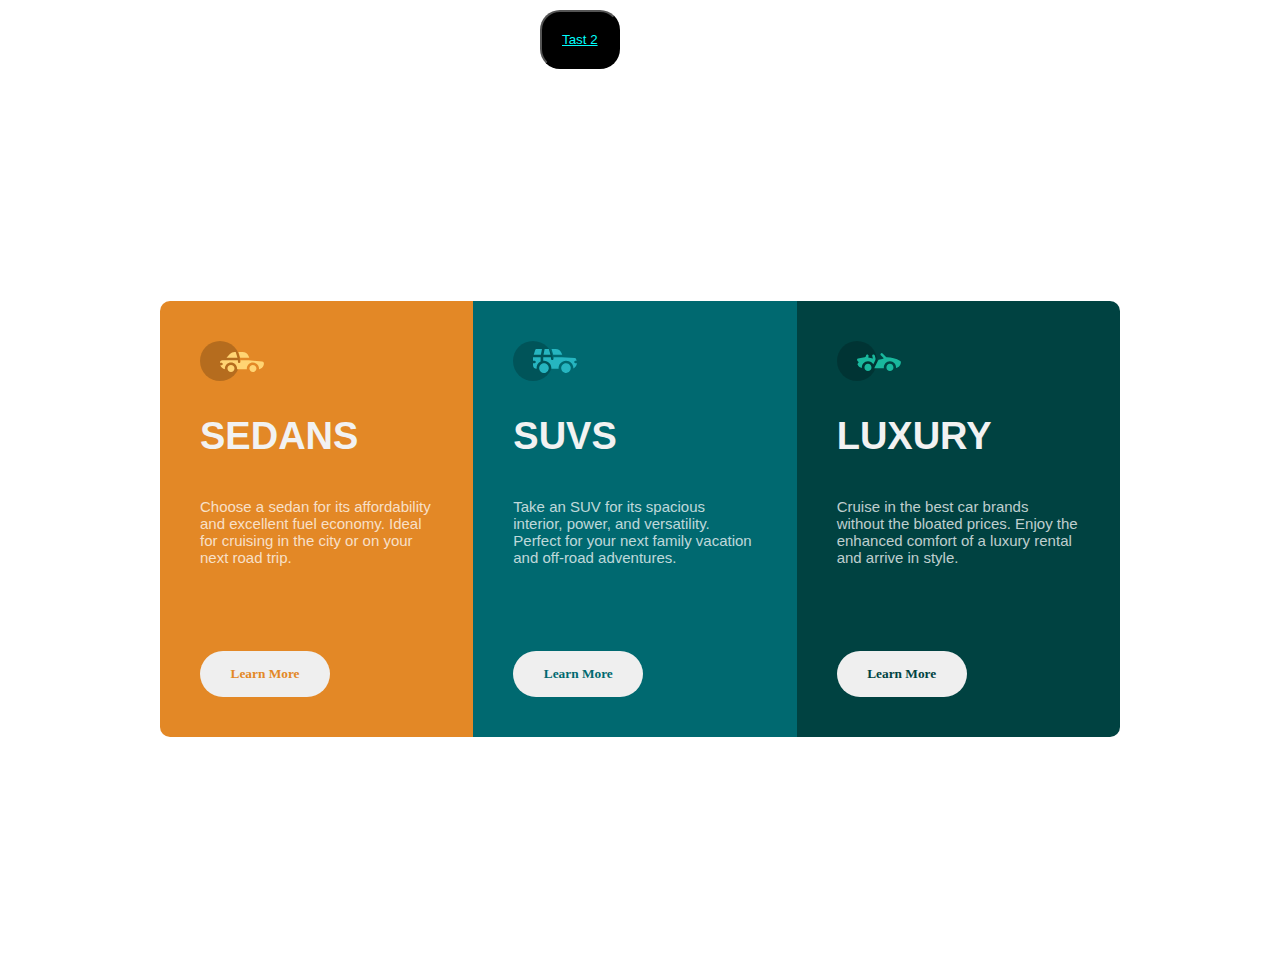
<file: index.html>
<!DOCTYPE html>
<html lang="en">
<head>
    <meta charset="UTF-8">
    <meta http-equiv="X-UA-Compatible" content="IE=edge">
    <meta name="viewport" content="width=device-width, initial-scale=1.0">
    <title>Layout-task</title>
    <link rel="stylesheet" href="./style.css">
    <link rel="shortcut icon" href="favicon-32x32.png" type="image/x-icon">
</head>
<body>
    
    <div class="App">
        <div class="btn">
            <button class="btn-bt" >
                <a href="#">Tast 2</a>
                
            </button>
        </div>
        

      <div class='container'>
      <section class='first-section'>
          <div class="img">
              <img src="./icon-sedans.svg" alt="">
          </div>
      <h1>Sedans</h1>
      <p>Choose a sedan for its affordability and excellent fuel economy. Ideal for cruising in the city 
        or on your next road trip.</p>
      <button class='first-btn'>Learn More</button>
    </section>

    <section class="middle-section">
        <div class="img">
              <img src="./icon-suvs.svg" alt="">
          </div>
      <h1>SUVs</h1>
      <p>Take an SUV for its spacious interior, power, and versatility. Perfect for your next family vacation 
        and off-road adventures.</p>
      <button class='second-btn'>Learn More</button>
    </section>

    <section class='last-section'>
        <div class="img">
              <img src="./icon-luxury.svg" alt="">
          </div>
      <h1>Luxury</h1>
      <p>Cruise in the best car brands without the bloated prices. Enjoy the enhanced comfort of a luxury 
        rental and arrive in style.</p>
      <button class='last-btn'>Learn More</button>
    </section>
      </div>
    
    </div>

</body>
</html>
</file>
<file: style.css>
*{
  margin: 0;
  padding: 0;
  box-sizing: border-box;
}


::after, ::before {
  box-sizing: inherit;
}

:root {
/* ### Primary */

--Bright-orange: hsl(31, 77%, 52%);
--Dark-cyan: hsl(184, 100%, 22%);
--Very-dark-cyan: hsl(179, 100%, 13%);

/* ### Neutral */

--Transparent: hsla(0, 0%, 100%, 0.75); /*  white (paragraphs) */
--Very-light-gray: hsl(0, 0%, 95%); /* (background, headings, buttons) */
}

body{
  display: flex;
  font-size: 16px;
align-items: center;
justify-content: center;
}


.container{
  /* padding-top: 120px; */
  height: 100vh;
  width: 75%;
  display: flex;
  justify-content: center;
  align-items: center;
  margin: auto;
}

a{
    color: aqua;
}

.btn-bt{
padding: 20px;
color: aqua;
background-color: black;
cursor: pointer;
border-radius: 20px;

}

.btn-bt:hover{
    background-color: rgb(23, 4, 78);
}

.btn{
    width: 200px;
    margin: auto;
margin-top: 10px;
font-size: 25x;
}


section {
  padding: 40px;
  color: var(--Very-light-gray);
}

section h1{
  text-transform: uppercase;
  font-weight: 700;
  font-size: 38px;
  margin-top: 30px;
  font-family: sans-serif;
}

section:first-child {
  border-radius: 10px 0 0 10px;
  background-color: var(--Bright-orange);
}

section:first-child button{
  color: var(--Bright-orange);
}

.middle-section{
  background-color: var(--Dark-cyan);
}


.middle-section button{
 color: var(--Dark-cyan);
}

section:last-child{
  border-radius: 0 10px 10px 0;
  background-color: var(--Very-dark-cyan);
}

section:last-child button{
  color: var(--Very-dark-cyan);
}

section:first-child button:hover,
.middle-section button:hover,
section:last-child button:hover{
    cursor: pointer;
    border: 1px solid #fff;
    background-color: rgba(0,0,0,.0);
    color: #fff;
    padding: 14px 20px;
}

section p{
  margin-top: 40px;
  margin-bottom: 85px;
  font-family: sans-serif;
  font-weight: 400;
  font-size: 15px;
  color: var(--Transparent);
}

section button {
  border: none;
  border-radius: 25px;
  padding: 15px 20px;
  width: 130px;
  font-family: 'sans-serif';
  font-weight: 600;
}

@media (max-width:1000px) {
  .container{
    flex-direction: column;
    height: auto;
    margin: auto;
    width: 90%;
  }

  section{
    width: 85%;
  }

  section:first-child{
      margin-top: 55px;
  }

  section:last-child{
    margin-bottom: 55px;
}
}

@media (max-width:800px) {
  section{
    width:70% ;
  }
}

@media (max-width:500px) {
  section{
    width: auto;
  }

  section:first-child{
    margin-top: 90px;
  }

  section:last-child{
    margin-bottom: 90px;
  }
}
</file>
